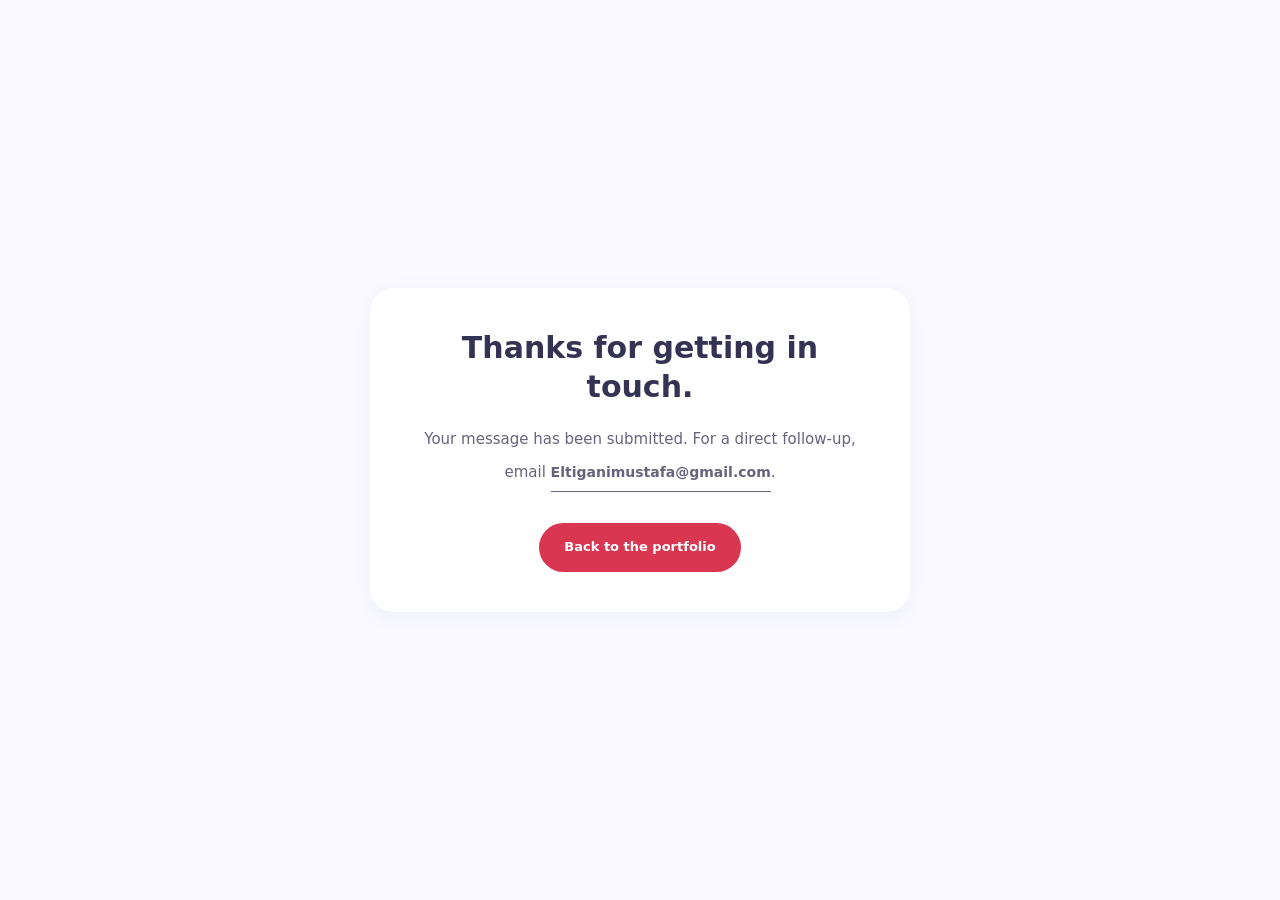
<file: thank-you.html>
<!doctype html>
<html lang="en"><head><meta charset="utf-8"><meta name="viewport" content="width=device-width, initial-scale=1"><meta name="robots" content="noindex"><title>Message submitted — Eltigani Mustafa</title><link rel="icon" href="assets/img/favicon.svg" type="image/svg+xml"><link rel="stylesheet" href="assets/css/portfolio.css?v=20261110-contact-form"></head><body class="message-confirmation"><main><h1>Thanks for getting in touch.</h1><p>Your message has been submitted. For a direct follow-up, email <a class="text-link" href="mailto:Eltiganimustafa@gmail.com">Eltiganimustafa@gmail.com</a>.</p><a class="button button-ink" href="index.html#contact">Back to the portfolio</a></main></body></html>
</file>
<file: assets/css/portfolio.css>
/* Shared tokens and base elements */
:root {
  --paper: #f9f9ff;
  --white: #fff;
  --ink: #353353;
  --muted: #66647d;
  --line: #e8e7f0;
  --soft: #f1f0fb;
  --purple: #6150d3;
  --yellow: #ffd15c;
  --coral: #d93652;
  --shadow: 0 5px 24px #3533530b;
}
* { box-sizing: border-box; }
html { scroll-behavior: smooth; }
body { margin: 0; background: var(--paper); color: var(--ink); font: 15px/1.75 "Manrope", system-ui, sans-serif; -webkit-font-smoothing: antialiased; }
h1, h2, h3, p, figure { margin-top: 0; }
a { color: inherit; text-decoration: none; }
button { font: inherit; }
img { display: block; max-width: 100%; }
a, button, summary { -webkit-tap-highlight-color: transparent; }
button, summary { cursor: pointer; }
a:focus-visible, button:focus-visible, summary:focus-visible { outline: 3px solid var(--coral); outline-offset: 5px; }
::selection { background: var(--yellow); color: var(--ink); }
section[id], details[id], main[id] { scroll-margin-top: 30px; }
.container { width: min(980px, calc(100% - 90px)); margin-inline: auto; }
.section { padding: 80px 0; }
h2 { margin-bottom: 0; font-size: 36px; font-weight: 800; line-height: 1.22; letter-spacing: -1.2px; }
h3 { font-size: 22px; font-weight: 800; line-height: 1.4; letter-spacing: -.4px; }
.eyebrow, .small-label { font-size: 12px; font-weight: 800; line-height: 1.7; letter-spacing: 1.4px; }
.eyebrow { color: #6b59b4; margin-bottom: 14px; }
.light { color: var(--yellow); }
.muted { color: #706b86; }
.section-heading { display: flex; justify-content: space-between; align-items: end; gap: 35px; margin-bottom: 38px; }
.section-heading h2 { position: relative; isolation: isolate; }
.section-heading h2::before { content: ''; position: absolute; width: 42px; height: 35px; left: -12px; top: -14px; background: radial-gradient(#cbc8e3 1.5px, transparent 2px) 0 0/7px 7px; opacity: .6; z-index: -1; }
.section-heading > p { max-width: 280px; margin: 0 0 4px; color: var(--muted); font-size: 14px; }
.button { display: inline-flex; align-items: center; justify-content: center; gap: 12px; padding: 12px 24px; min-height: 46px; font-size: 13px; font-weight: 700; border: 1px solid transparent; border-radius: 28px; transition: background .2s, transform .2s; }
.button .bi { font-size: 17px; }
.button-mint, .button-ink { background: var(--coral); color: #fff; }
.button-mint:hover, .button-ink:hover { background: #be2945; }
.button-ghost { border-color: #ffffff60; color: #fff; }
.button-ghost:hover { background: #ffffff12; border-color: #fff; }
.button-small { padding: 10px 20px; font-size: 13px; }
.text-link { display: inline-flex; align-items: center; gap: 22px; font-size: 14px; font-weight: 700; padding: 7px 0; border-bottom: 1px solid currentColor; }
.text-link:hover { color: var(--coral); }
.skip-link { position: fixed; z-index: 100; left: 20px; top: -100px; padding: 12px 20px; background: var(--yellow); font-weight: 700; }
.skip-link:focus { top: 12px; }
.visually-hidden { position: absolute; width: 1px; height: 1px; padding: 0; margin: -1px; overflow: hidden; clip-path: inset(50%); white-space: nowrap; border: 0; }
summary::-webkit-details-marker { display: none; }

/* Desktop sidebar; the same navigation becomes a scrollable menu below 1101px. */
.site-header { z-index: 30; background: var(--ink); color: #fff; }
.site-header::after { content: ''; position: absolute; bottom: 0; left: 0; width: 100%; height: 3px; background: var(--yellow); transform: scaleX(var(--reading-progress, 0)); transform-origin: left; pointer-events: none; }
.brand { display: inline-flex; align-items: center; gap: 12px; flex-shrink: 0; }
.brand-mark { display: inline-flex; align-items: center; color: #fff; font-size: 38px; font-weight: 800; line-height: 1.2; letter-spacing: -3px; }
.brand-mark > span { color: #ff657b; }
.brand-name { font-size: 15px; font-weight: 800; line-height: 1.5; }
.brand-name > span { display: block; margin-top: 5px; color: #ccc9df; font-size: 12px; font-weight: 400; }
#site-navigation > a:not(.button) { display: block; padding: 10px 0; font-size: 14px; font-weight: 700; }
#site-navigation > a .bi { color: var(--yellow); margin-right: 14px; }
#site-navigation > a:hover, #site-navigation > a[aria-current] { color: var(--yellow); }
#site-navigation > .button { white-space: nowrap; align-self: start; margin-top: 22px; }
#site-navigation > .button .bi { margin: 0; }
.menu-toggle { width: 44px; height: 44px; border: 1px solid #ffffff40; border-radius: 6px; padding: 11px; background: transparent; flex-shrink: 0; }
.menu-toggle span { display: block; height: 1px; margin: 6px 0; background: #fff; transition: transform .2s; }
.menu-open .menu-toggle span:first-child { transform: translateY(3.5px) rotate(45deg); }
.menu-open .menu-toggle span:last-child { transform: translateY(-3.5px) rotate(-45deg); }

/* Hero */
.hero { position: relative; overflow: hidden; background: var(--ink); color: #fff; }
.hero-grid { position: relative; z-index: 1; display: flex; flex-direction: column; justify-content: center; align-items: center; text-align: center; min-height: 100svh; padding: 65px 0 30px; }
.hero .portrait { position: relative; margin: 0 0 30px; padding: 6px; border: 1px solid #ffffff24; border-radius: 34px; background: linear-gradient(145deg, #ffffff24, #ffffff04); box-shadow: 0 20px 48px #17152640; }
.portrait > img { width: 224px; height: 252px; border-radius: 27px; object-fit: cover; object-position: 50% 38%; }
.hero .portrait::after { content: ""; position: absolute; width: 52px; height: 4px; bottom: -2px; left: calc(50% - 26px); border-radius: 4px; background: var(--yellow); }
.hero-copy { width: 100%; }
.hero .eyebrow { color: #d4d0e5; font-size: 12px; margin-bottom: 13px; }
.location-dot { display: inline-block; width: 6px; height: 6px; border-radius: 50%; background: var(--yellow); margin: 0 8px 1px 0; }
.hero h1 { font-size: 42px; line-height: 1.18; letter-spacing: -1.5px; font-weight: 800; margin-bottom: 15px; }
.hero h1 > span { display: block; font-size: inherit; font-weight: inherit; margin-top: 4px; }
.hero-role { display: flex; align-items: center; justify-content: center; min-height: 3.2em; font-size: 16px; margin: 0 auto 13px; }
.typed-role { max-width: 100%; overflow-wrap: anywhere; }
.is-typing .typed-role::after { content: ''; display: inline-block; width: 2px; height: 1em; background: var(--yellow); vertical-align: -.12em; margin-left: 4px; animation: typing-caret 1s steps(1) infinite; }
.hero-description { color: #d0cde0; font-size: 15px; line-height: 1.8; margin: 0 auto 18px; }
.hero-socials { display: flex; justify-content: center; gap: 12px; margin-bottom: 20px; }
.hero-socials a { display: inline-flex; align-items: center; justify-content: center; width: 44px; height: 44px; font-size: 21px; }
.hero-socials a:hover { color: var(--yellow); }
.hero-actions, .hero-credentials { display: flex; flex-wrap: wrap; align-items: center; justify-content: center; gap: 12px; }
.hero-actions { margin-bottom: 18px; }
.hero-credentials { gap: 12px 24px; }
.hero-credentials a { display: inline-flex; align-items: center; gap: 7px; min-height: 32px; color: #d5d2e5; font-size: 12px; }
.hero-credentials .bi { color: var(--yellow); }
.hero-scroll { display: inline-flex; align-items: center; gap: 12px; margin-top: 32px; font-size: 12px; }
.hero-scroll .bi-mouse { font-size: 24px; }
.hero-decoration { position: absolute; inset: 0; pointer-events: none; }
.hero-decoration span { position: absolute; font-size: 47px; line-height: 1; color: var(--yellow); animation: hero-drift 7s ease-in-out infinite; }
.hero-decoration span:nth-child(1) { left: 10%; top: 13%; transform: rotate(-25deg); }
.hero-decoration span:nth-child(2) { left: 47%; top: 10%; color: #8b78f5; animation-duration: 8s; animation-delay: -3s; }
.hero-decoration span:nth-child(3) { right: 12%; top: 27%; color: #ff657b; font-size: 32px; animation-duration: 6s; animation-delay: -2s; }
.hero-decoration span:nth-child(4) { right: 10%; bottom: 26%; color: #77d8c5; transform: rotate(25deg); animation-duration: 9s; animation-delay: -4s; }
.hero-decoration span:nth-child(5) { left: 12%; bottom: 23%; color: #77d8c5; transform: rotate(40deg); animation-duration: 8s; animation-delay: -5s; }
.hero-decoration span:nth-child(6) { left: 62%; bottom: 9%; color: #8b78f5; font-size: 32px; animation-duration: 6s; animation-delay: -1s; }
@keyframes hero-drift { 0%, 100% { translate: 0 0; rotate: -5deg; } 50% { translate: 10px -18px; rotate: 8deg; } }
@keyframes typing-caret { 0%, 49% { opacity: 1; } 50%, 100% { opacity: 0; } }

/* Organizations */
.organizations { background: #fff; }
.organization-inner { display: grid; grid-template-columns: 145px minmax(0, 1fr); align-items: center; gap: 25px; padding-block: 32px; }
.organization-inner > p { margin: 0; color: var(--muted); font-size: 13px; }
.organization-inner strong { color: var(--ink); }
.organization-logos { display: grid; grid-template-columns: repeat(auto-fit, minmax(125px, 1fr)); gap: 14px; }
.organization { min-width: 0; min-height: 178px; margin: 0; display: flex; flex-direction: column; align-items: center; justify-content: start; gap: 12px; border: 1px solid var(--line); border-radius: 12px; padding: 14px 10px; background: #fff; }
.organization img { width: 112px; height: 108px; object-fit: contain; }
.organization figcaption { width: 100%; color: var(--ink); font-size: 12px; font-weight: 700; line-height: 1.6; text-align: center; overflow-wrap: anywhere; }

/* About and expertise */
.about-grid { display: grid; grid-template-columns: 190px minmax(0, 1fr); align-items: center; gap: 35px; }
.about-visual { margin: 0; }
.about-visual img { width: 100%; height: auto; aspect-ratio: 1; object-fit: cover; object-position: 62% center; border-radius: 50%; border: 8px solid #fff; box-shadow: var(--shadow); }
.about-visual figcaption { text-align: center; color: var(--muted); font-size: 12px; margin-top: 18px; }
.about-copy { padding: 34px; border-radius: 20px; background: #fff; box-shadow: var(--shadow); }
.about-copy h2 { font-size: 30px; margin-bottom: 20px; }
.about-copy > p:not(.eyebrow) { color: var(--muted); font-size: 15px; margin-bottom: 18px; }
.about-copy strong { color: var(--ink); }
.about-summary { border-block: 1px solid var(--line); margin: 18px 0; }
.about-summary > summary, .capabilities > summary { display: flex; align-items: center; justify-content: space-between; gap: 20px; padding: 16px 0; list-style: none; font-size: 14px; font-weight: 700; }
.about-summary p { color: var(--muted); font-size: 14px; margin: 5px 0 22px; }
.about-summary[open] summary .bi, .capabilities[open] summary .bi { transform: rotate(45deg); }
.expertise-list { display: grid; grid-template-columns: repeat(3, minmax(0, 1fr)); gap: 22px; }
.expertise-row { display: flex; flex-direction: column; gap: 14px; background: var(--purple); color: #fff; padding: 28px 23px; text-align: center; border-radius: 20px; box-shadow: var(--shadow); }
.expertise-row:nth-child(2) { background: #f9d56e; color: var(--ink); }
.expertise-row:nth-child(3) { background: #f4778a; color: var(--ink); }
.expertise-row > .bi { order: -1; align-self: center; font-size: 42px; }
.row-number { font-size: 12px; align-self: start; }
.expertise-row h3 { font-size: 20px; margin-bottom: 12px; }
.expertise-row p { font-size: 14px; margin-bottom: 18px; }
.tags { display: flex; flex-wrap: wrap; justify-content: center; gap: 7px; list-style: none; padding: 0; margin: 0; }
.tags li { background: #ffffff20; padding: 4px 10px; border-radius: 20px; font-size: 12px; }
.expertise-row:first-child .tags li { background: #ffffff0d; }
.capabilities { margin-top: 28px; }
.capability-content { display: grid; grid-template-columns: 1fr 1fr; gap: 35px; padding: 30px; border-radius: 18px; background: var(--soft); }
.capability-content h3 { font-size: 20px; }
.skill-list { padding-left: 18px; font-size: 14px; margin: 0; }
.skill-list li { margin-bottom: 12px; }
.competency-list { list-style: none; padding: 0; margin: 0; }
.competency-list li { margin-bottom: 18px; }
.competency-list strong, .competency-list span { display: block; font-size: 14px; }
.competency-list span { color: var(--muted); margin-top: 5px; }

/* Credentials and professional history */
.credential-grid, .qualification-grid { display: grid; grid-template-columns: repeat(2, minmax(0, 1fr)); gap: 24px; }
.credential-card { display: flex; flex-direction: column; align-items: start; padding: 30px; border-radius: 20px; border-top: 4px solid var(--yellow); background: #fff; box-shadow: var(--shadow); }
.odoo-card { border-top-color: #8b78f5; }
.credential-top { display: flex; align-items: center; justify-content: space-between; width: 100%; gap: 15px; margin-bottom: 30px; }
.credential-monogram { color: var(--purple); font-size: 33px; font-weight: 800; letter-spacing: -2px; line-height: 1; white-space: nowrap; }
.credential-monogram > span { font-size: 13px; letter-spacing: 0; vertical-align: top; margin-left: 3px; }
.odoo-wordmark > span { vertical-align: baseline; margin-left: 7px; }
.credential-top .small-label { font-size: 12px; letter-spacing: 1px; color: var(--muted); text-align: right; }
.credential-card h3 { font-size: 24px; margin-bottom: 12px; }
.credential-card > p { font-size: 14px; color: var(--muted); margin-bottom: 8px; }
.credential-card .text-link { margin-top: auto; padding-top: 25px; }
.career-timeline { padding: 8px 30px; border-radius: 20px; background: #fff; box-shadow: var(--shadow); }
.career-role { border-bottom: 1px solid var(--line); }
.career-role:last-child { border: 0; }
.career-role > summary { display: grid; grid-template-columns: 125px minmax(0, 1fr) 28px; gap: 22px; padding: 28px 0; list-style: none; }
.role-date { font-size: 13px; color: #6b59b4; padding-top: 3px; }
.role-heading strong { display: block; font-size: 18px; line-height: 1.5; margin-bottom: 7px; }
.role-heading > span { display: block; color: var(--muted); font-size: 14px; }
.role-toggle { width: 28px; height: 28px; border: 1px solid var(--line); border-radius: 50%; display: flex; align-items: center; justify-content: center; font-size: 20px; line-height: 1; }
.career-role[open] .role-toggle { transform: rotate(45deg); background: var(--purple); color: #fff; }
.career-role > summary:hover .role-heading strong { color: var(--purple); }
.role-body { display: grid; grid-template-columns: 125px minmax(0, 1fr); gap: 22px; padding: 0 20px 28px 0; }
.role-logo img { width: 95px; height: 70px; object-fit: contain; }
.role-logo > .bi { font-size: 30px; color: var(--muted); }
.role-body ul { margin: 0; padding-left: 18px; font-size: 14px; color: var(--muted); }
.role-body li { margin-bottom: 10px; }
.role-body li::marker { color: var(--coral); }
.section-footnote { display: flex; justify-content: space-between; align-items: center; gap: 22px; padding-top: 28px; }
.section-footnote > span { font-size: 13px; color: var(--muted); }
.qualification-grid { gap: 30px; }
.qualification-grid > div { padding: 30px; border-radius: 20px; background: #fff; box-shadow: var(--shadow); }
.qualification-grid h2 { font-size: 26px; margin-bottom: 30px; }
.education-item { padding-top: 24px; margin-top: 24px; border-top: 1px solid var(--line); }
.education-item .small-label { font-size: 12px; color: var(--muted); letter-spacing: 1px; }
.education-item h3 { font-size: 18px; line-height: 1.6; margin: 12px 0; }
.education-item p { font-size: 14px; color: var(--muted); margin-bottom: 0; }
.training-group + .training-group { margin-top: 24px; }
.training-group h3 { font-size: 16px; margin-bottom: 12px; color: var(--purple); }
.training-list { list-style: none; padding: 0; margin: 0; border-top: 1px solid var(--line); }
.training-list li { padding: 18px 0; border-bottom: 1px solid var(--line); font-size: 14px; }

/* Testimonials, contact and footer */
/* Centered testimonial carousel, with readable stacked quotes as the no-script fallback. */
.testimonials-section { background: var(--paper); }
.testimonials-section .section-heading { margin-bottom: 48px; }
.testimonials-section .section-heading .muted { color: var(--purple); }
.testimonial-carousel { max-width: 720px; margin-inline: auto; }
.quote-grid { display: grid; gap: 35px; }
.quote { display: flex; flex-direction: column; min-width: 0; margin: 0; }
.quote figcaption { display: flex; flex-direction: column; align-items: center; text-align: center; min-height: 184px; gap: 14px; padding-bottom: 25px; }
.quote figcaption img { width: 90px; height: 90px; object-fit: cover; border-radius: 50%; border: 4px solid #fff; box-shadow: 0 5px 20px #3533530d; }
.quote figcaption strong { display: block; font-size: 18px; font-weight: 800; }
.quote figcaption > span > span { display: block; margin-top: 4px; color: var(--muted); font-size: 14px; line-height: 1.7; }
.quote-bubble { position: relative; display: flex; flex-direction: column; justify-content: center; flex: 1; padding: 30px 38px; background: #fff; border-radius: 22px; box-shadow: 0 7px 28px #3533530a; }
.quote-bubble::before { content: ''; position: absolute; width: 20px; height: 20px; background: #fff; top: -9px; left: calc(50% - 10px); transform: rotate(45deg); }
.quote blockquote { font: 18px/2 system-ui, sans-serif; color: var(--ink); text-align: center; margin: 0; }
.quote-context { color: var(--muted); font-size: 12px; line-height: 1.8; text-align: center; margin: 18px 0 0; }
.carousel-ready .quote-grid { gap: 0; }
.carousel-ready .quote { grid-area: 1 / 1; visibility: hidden; opacity: 0; pointer-events: none; transition: opacity .35s ease; }
.carousel-ready .quote.is-active { visibility: visible; opacity: 1; pointer-events: auto; }
.carousel-controls { display: flex; flex-wrap: wrap; align-items: center; justify-content: center; gap: 14px; margin-top: 24px; }
.carousel-dots { display: flex; align-items: center; gap: 0; }
.carousel-dot { display: flex; align-items: center; justify-content: center; width: 32px; height: 44px; padding: 0; border: 0; background: transparent; }
.carousel-dot::before { content: ''; display: block; width: 8px; height: 6px; border-radius: 5px; background: #d8d2f5; transition: width .2s, background .2s; }
.carousel-dot[aria-current="true"]::before { width: 22px; background: var(--coral); }
.carousel-arrow, .carousel-pause { display: inline-flex; align-items: center; justify-content: center; min-width: 44px; min-height: 44px; border: 1px solid var(--line); border-radius: 50%; background: #fff; color: var(--ink); font-size: 18px; }
.carousel-arrow:hover, .carousel-pause:hover { color: var(--purple); border-color: #b5a9e1; }
.carousel-pause { font-size: 16px; }
@media (max-width: 699px) {
  .testimonials-section .section-heading { margin-bottom: 35px; }
  .quote figcaption { min-height: 180px; padding-bottom: 25px; }
  .quote figcaption img { width: 80px; height: 80px; }
  .quote figcaption > span > span { font-size: 13px; }
  .quote-bubble { padding: 25px 22px; border-radius: 20px; }
  .quote blockquote { font-size: 17px; }
  .carousel-controls { gap: 8px; }
}
/* Contact form: light, spacious fields inspired by the portfolio reference. */
.contact-section { background: var(--paper); color: var(--ink); padding: 85px 0; }
.contact-section .section-heading { margin-bottom: 50px; }
.contact-grid { display: grid; grid-template-columns: minmax(0, .8fr) minmax(0, 1.5fr); align-items: start; gap: 45px; }
.contact-intro h3 { font-size: 22px; line-height: 1.5; margin-bottom: 12px; }
.contact-intro > p { color: var(--muted); font-size: 14px; line-height: 1.9; margin-bottom: 25px; }
.contact-inline-email { color: var(--coral); font-weight: 700; text-decoration: underline; text-underline-offset: 4px; }
.contact-direct-links { display: flex; flex-direction: column; gap: 18px; color: var(--muted); font-size: 13px; }
.contact-direct-links > a, .contact-direct-links > span { display: flex; gap: 12px; align-items: center; }
.contact-direct-links .bi { color: var(--purple); font-size: 17px; }
.contact-direct-links a:hover { color: var(--purple); }
.contact-form { display: grid; min-width: 0; gap: 24px; }
.contact-form-row { display: grid; grid-template-columns: repeat(2, minmax(0, 1fr)); gap: 20px; }
.contact-field { min-width: 0; }
.contact-field input, .contact-field textarea { display: block; width: 100%; font: inherit; font-size: 14px; color: var(--ink); background: #fff; border: 1px solid transparent; border-radius: 30px; padding: 18px 24px; box-shadow: 0 6px 24px #35335309; outline: none; transition: border-color .2s, box-shadow .2s; }
.contact-field textarea { resize: vertical; min-height: 170px; border-radius: 24px; }
.contact-field input::placeholder, .contact-field textarea::placeholder { color: #78728e; opacity: 1; }
.contact-field input:focus, .contact-field textarea:focus { border-color: var(--purple); box-shadow: 0 0 0 3px #6150d31a; }
.contact-submit { justify-self: start; min-width: 170px; }
.contact-form-note { font-size: 12px; color: var(--muted); margin: -6px 0 0; line-height: 1.8; }
.contact-form-note a { text-decoration: underline; text-underline-offset: 3px; }
.contact-honeypot { display: none; }
.message-confirmation { padding: 24px; min-height: 100svh; display: grid; place-items: center; }
.message-confirmation main { width: min(540px, 100%); padding: 40px; border-radius: 24px; background: #fff; box-shadow: var(--shadow); text-align: center; }
.message-confirmation h1 { font-size: 30px; line-height: 1.3; }
.message-confirmation p { color: var(--muted); }
.message-confirmation .button { margin-top: 16px; }
.site-footer { background: var(--ink); color: #d3cee8; padding: 25px 0 32px; border-top: 1px solid #ffffff15; }
.footer-inner { display: flex; align-items: center; justify-content: space-between; gap: 20px; }
.footer-brand { font-size: 13px; }
.footer-brand .brand-mark { font-size: 28px; }
.footer-inner > span, .footer-inner > a:last-child { font-size: 12px; }
.footer-inner > a:last-child { display: inline-flex; align-items: center; gap: 12px; }
.whatsapp-float, .back-to-top { position: fixed; z-index: 25; display: inline-flex; align-items: center; justify-content: center; border-radius: 50%; box-shadow: 0 5px 22px #35335326; }
.whatsapp-float { right: 24px; bottom: calc(24px + env(safe-area-inset-bottom, 0px)); width: 56px; height: 56px; background: #128c4e; color: #fff; font-size: 27px; }
.whatsapp-float:hover { background: #0d7540; }
.whatsapp-label { position: absolute; right: calc(100% + 14px); padding: 10px 14px; border-radius: 6px; background: var(--ink); color: #fff; white-space: nowrap; font-size: 13px; opacity: 0; visibility: hidden; pointer-events: none; }
.whatsapp-float:hover .whatsapp-label, .whatsapp-float:focus-visible .whatsapp-label { opacity: 1; visibility: visible; }
.back-to-top { right: 28px; bottom: calc(96px + env(safe-area-inset-bottom, 0px)); width: 48px; height: 48px; padding: 0; border: 1px solid var(--line); background: #fff; color: var(--ink); font-size: 21px; }
.back-to-top[hidden] { display: none; }
.back-to-top:hover { background: var(--yellow); }

/* Responsive layout: one sidebar breakpoint and one compact-content breakpoint. */
@media (min-width: 1101px) {
  body { padding-left: 255px; }
  .site-header { position: fixed; inset: 0 auto 0 0; width: 255px; border-right: 1px solid #ffffff15; }
  .header-inner { width: 100%; height: 100%; padding: 46px 30px; display: flex; flex-direction: column; align-items: start; gap: 45px; overflow-y: auto; }
  .header-inner > .brand { flex-direction: column; align-items: start; gap: 10px; }
  .brand-mark { font-size: 50px; }
  #site-navigation { display: flex; flex-direction: column; gap: 8px; width: 100%; }
  .menu-toggle { display: none; }
}
@media (min-width: 1101px) and (max-width: 1300px) {
  .container { width: calc(100% - 64px); }
  .expertise-list { gap: 15px; }
  .expertise-row { padding: 24px 16px; }

}
@media (max-width: 1100px) {
  .site-header { position: sticky; top: 0; }
  .header-inner { height: 76px; display: flex; align-items: center; justify-content: space-between; gap: 15px; }
  .brand-mark { font-size: 32px; }
  .brand-name { font-size: 14px; }
  .brand-name > span { font-size: 12px; }
  #site-navigation { display: none; position: absolute; top: 76px; left: 0; right: 0; max-height: calc(100vh - 76px); max-height: calc(100dvh - 76px); overflow-y: auto; overscroll-behavior: contain; background: var(--ink); padding: 15px 36px 25px; border-bottom: 1px solid #ffffff30; }
  .site-header.menu-open #site-navigation { display: flex; flex-direction: column; align-items: stretch; }
  #site-navigation > a:not(.button) { padding: 12px 0; }
  #site-navigation > .button { margin-top: 14px; flex-shrink: 0; }
  section[id], details[id], main[id] { scroll-margin-top: 100px; }
  .hero-grid { min-height: calc(100svh - 76px); }
  .hero h1 { font-size: 40px; }
  .about-grid { grid-template-columns: 160px minmax(0, 1fr); gap: 25px; }
  .expertise-row h3 { font-size: 18px; }
  .credential-card { padding: 26px; }
  .contact-grid { gap: 28px; }
}
@media (min-width: 700px) and (max-width: 920px) {
  .contact-grid { grid-template-columns: 1fr; gap: 35px; }
}
@media (max-width: 699px) {
  .container { width: calc(100% - 40px); }
  .section { padding: 58px 0; }
  h2 { font-size: 29px; }
  .section-heading { display: block; margin-bottom: 32px; }
  .section-heading > p { max-width: 100%; margin-top: 20px; }
  .hero-grid { padding: 45px 0 28px; }
  .portrait > img { width: 176px; height: 200px; border-radius: 23px; }
  .hero .portrait { border-radius: 30px; margin-bottom: 26px; }
  .hero h1 { font-size: 33px; }

  .hero-role { font-size: 15px; }
  .hero-description { font-size: 14px; }
  .hero .eyebrow { font-size: 11px; }
  .hero-actions { gap: 10px; }
  .hero-actions .button { font-size: 12px; padding: 11px 16px; }
  .hero-credentials { gap: 10px 16px; }
  .hero-decoration span { font-size: 32px; }
  .hero-decoration span:nth-child(3) { right: 7%; top: 22%; }
  .organization-inner { grid-template-columns: 1fr; gap: 20px; }
  .organization-inner > p br { display: none; }
  .organization-inner strong { margin-left: 4px; }
  .organization-logos { grid-template-columns: repeat(2, minmax(0, 1fr)); gap: 12px; }
  .organization { min-height: 180px; }
  .organization img { width: 118px; height: 114px; }
  .about-grid, .expertise-list, .credential-grid, .quote-grid, .qualification-grid, .contact-grid, .capability-content { grid-template-columns: 1fr; }
  .about-visual { width: 150px; justify-self: center; }
  .about-visual figcaption { display: none; }
  .about-copy { padding: 26px; }
  .about-copy h2 { font-size: 29px; }
  .expertise-list { gap: 18px; }
  .expertise-row { padding: 28px; }
  .expertise-row h3 { font-size: 22px; }
  .expertise-row p { max-width: 420px; margin-inline: auto; }
  .career-timeline { padding: 4px 20px; }
  .career-role > summary { grid-template-columns: minmax(0, 1fr) 28px; gap: 8px 16px; }
  .role-date, .role-heading { grid-column: 1; }
  .role-toggle { grid-column: 2; grid-row: 1 / span 2; align-self: center; }
  .role-heading strong { font-size: 17px; }
  .role-body { grid-template-columns: 1fr; padding-right: 0; gap: 12px; }
  .section-footnote { align-items: start; flex-direction: column; }
  .qualification-grid { gap: 20px; }
  .qualification-grid > div, .capability-content { padding: 24px; }
  .contact-section { padding: 60px 0; }
  .contact-grid { gap: 35px; }
  .contact-section .section-heading { margin-bottom: 30px; }
  .contact-form-row { grid-template-columns: 1fr; gap: 20px; }
  .contact-form { gap: 20px; }
  .contact-field input, .contact-field textarea { padding: 16px 22px; }
  .contact-submit { width: 100%; }
  .footer-inner { flex-wrap: wrap; }
  .footer-brand { width: 100%; }
  .back-to-top { right: 20px; bottom: calc(88px + env(safe-area-inset-bottom, 0px)); width: 44px; height: 44px; }
  .whatsapp-float { right: 16px; bottom: calc(16px + env(safe-area-inset-bottom, 0px)); width: 52px; height: 52px; }
}
@media (prefers-reduced-motion: reduce) {
  html { scroll-behavior: auto; }
  *, *::before, *::after { animation: none !important; transition: none !important; }
}
</file>
